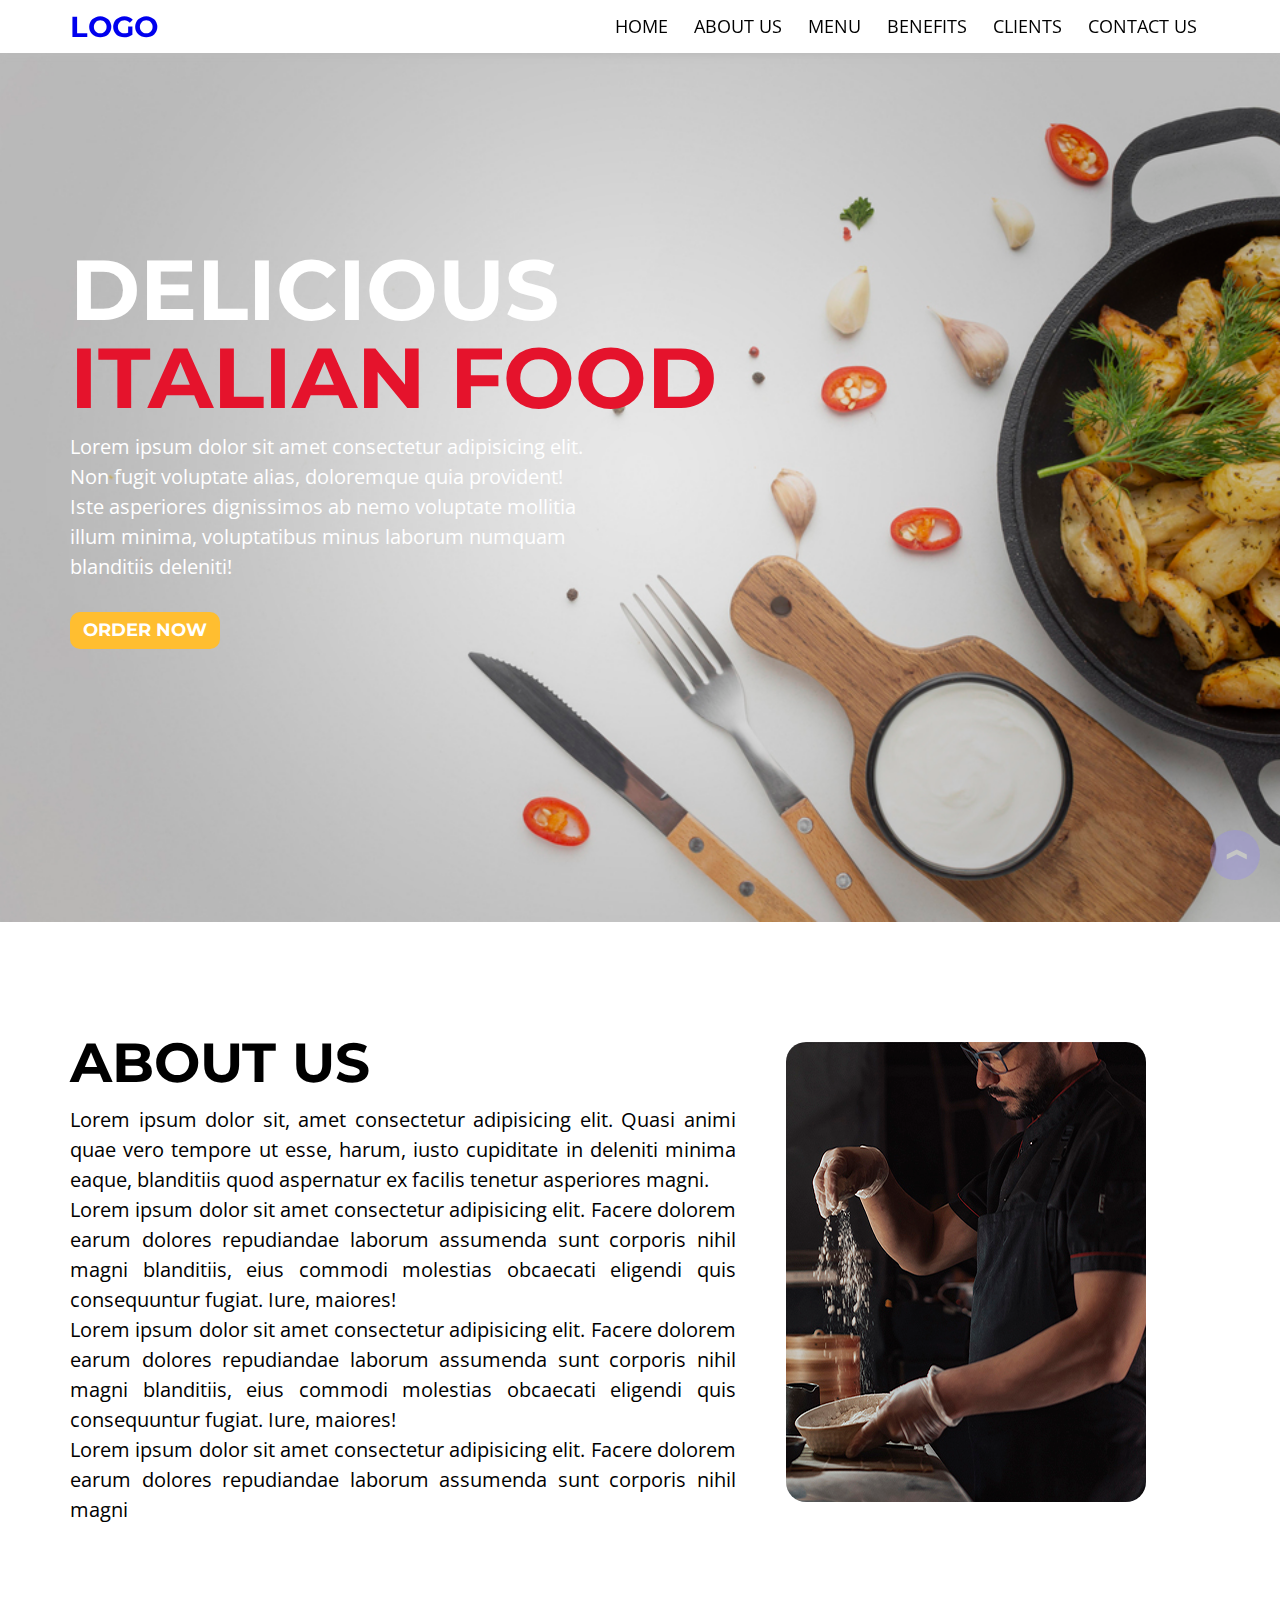
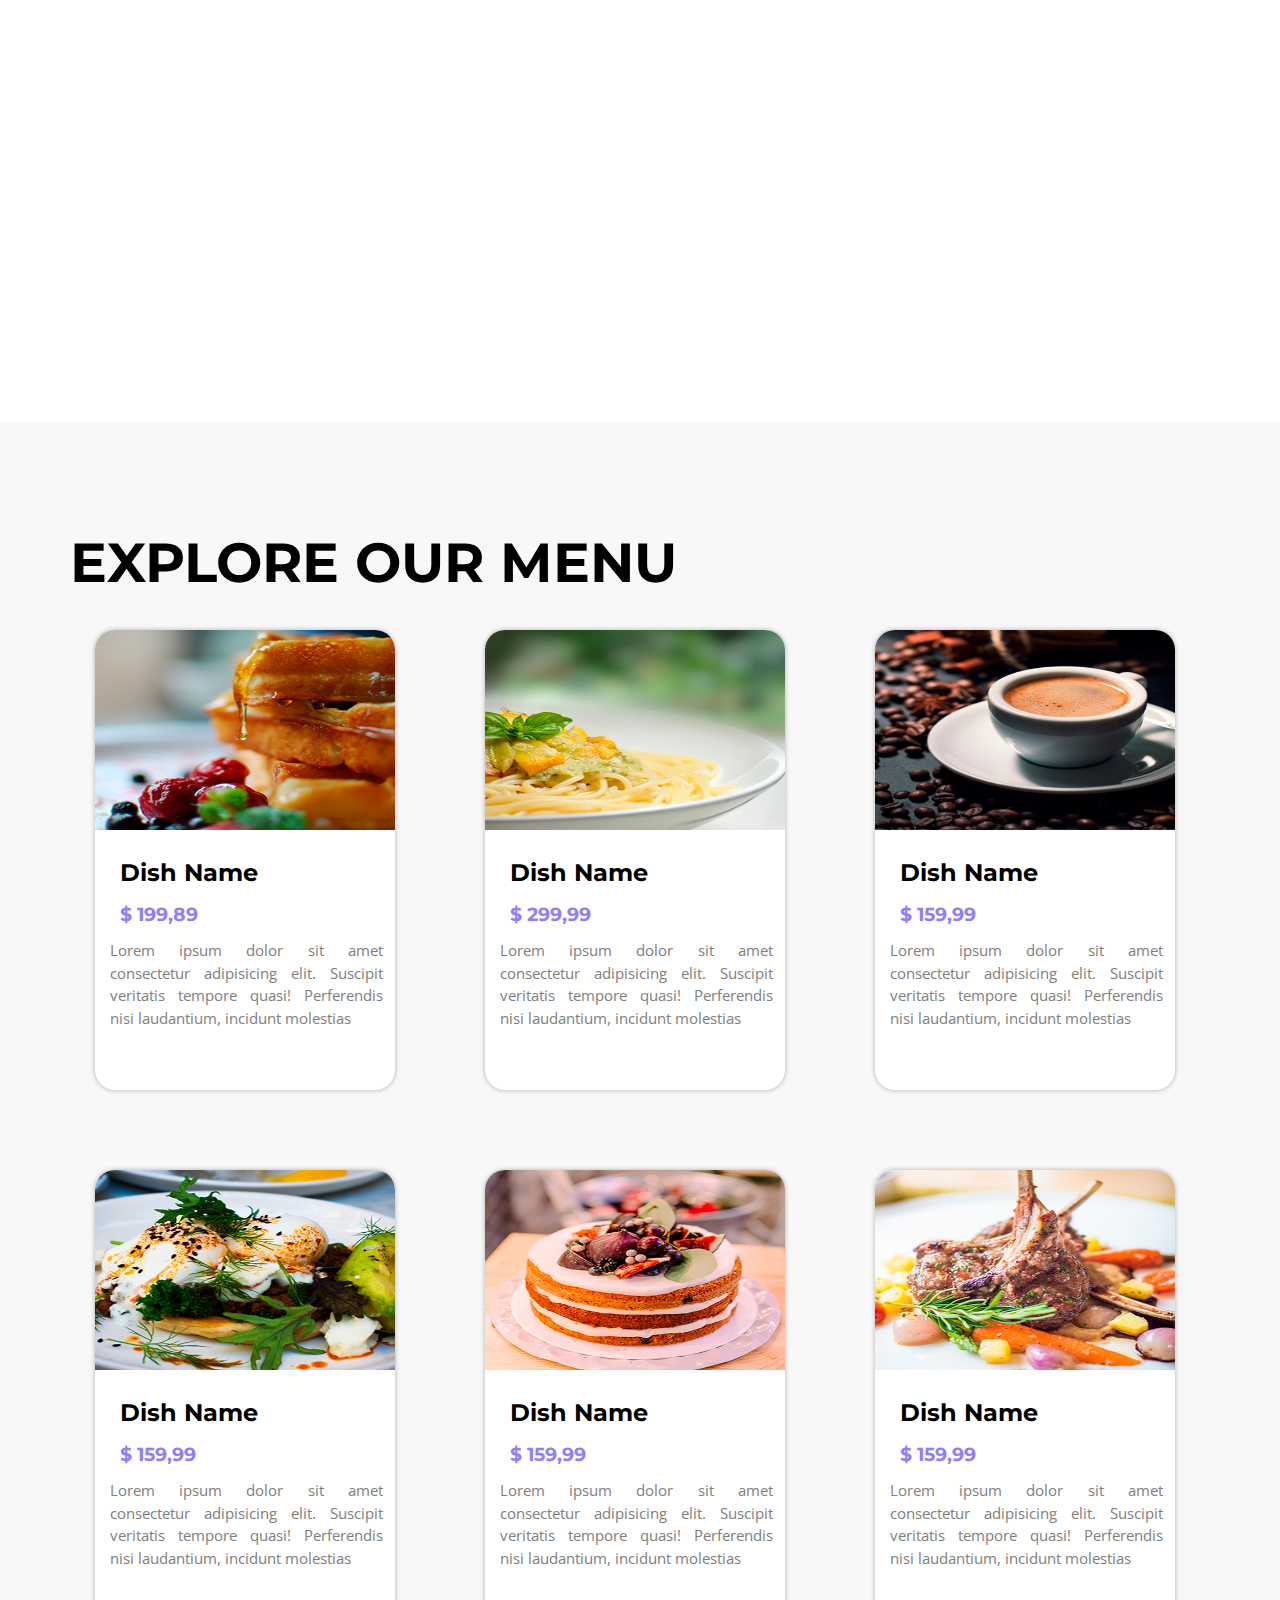
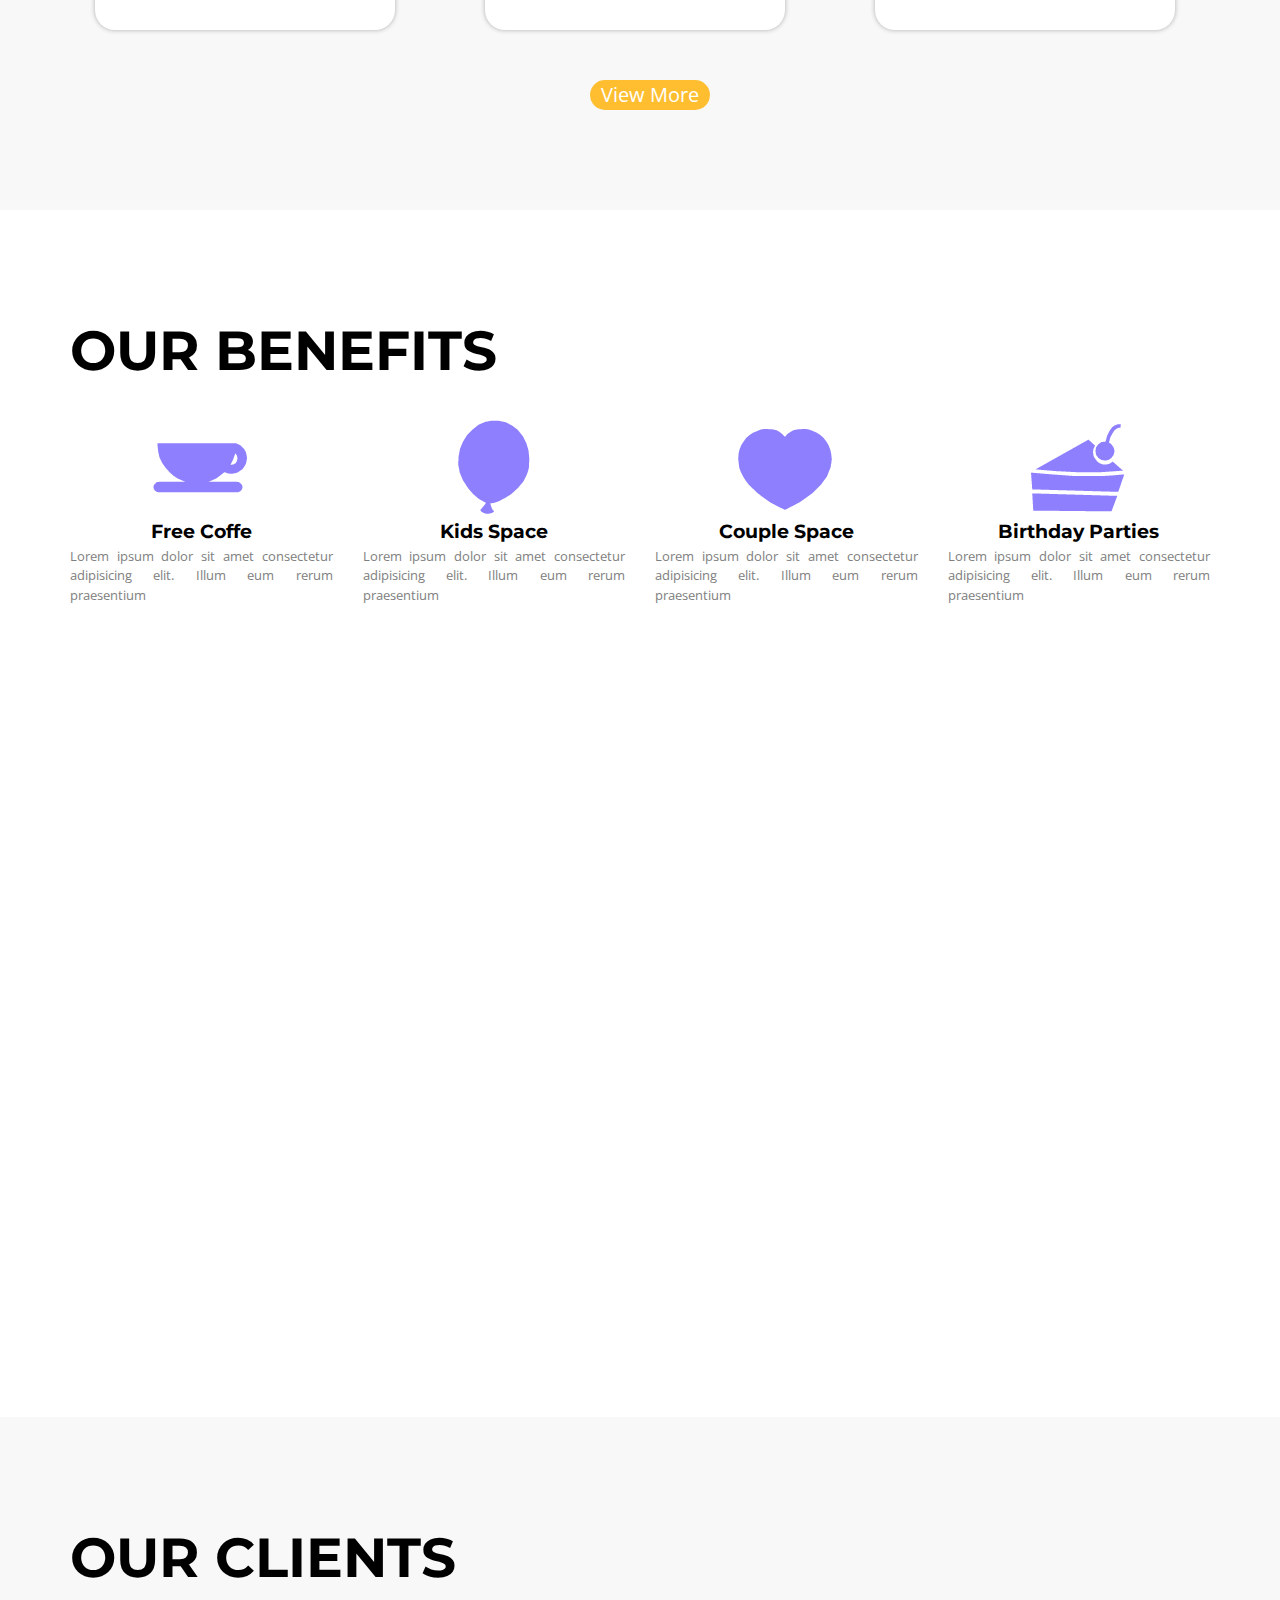
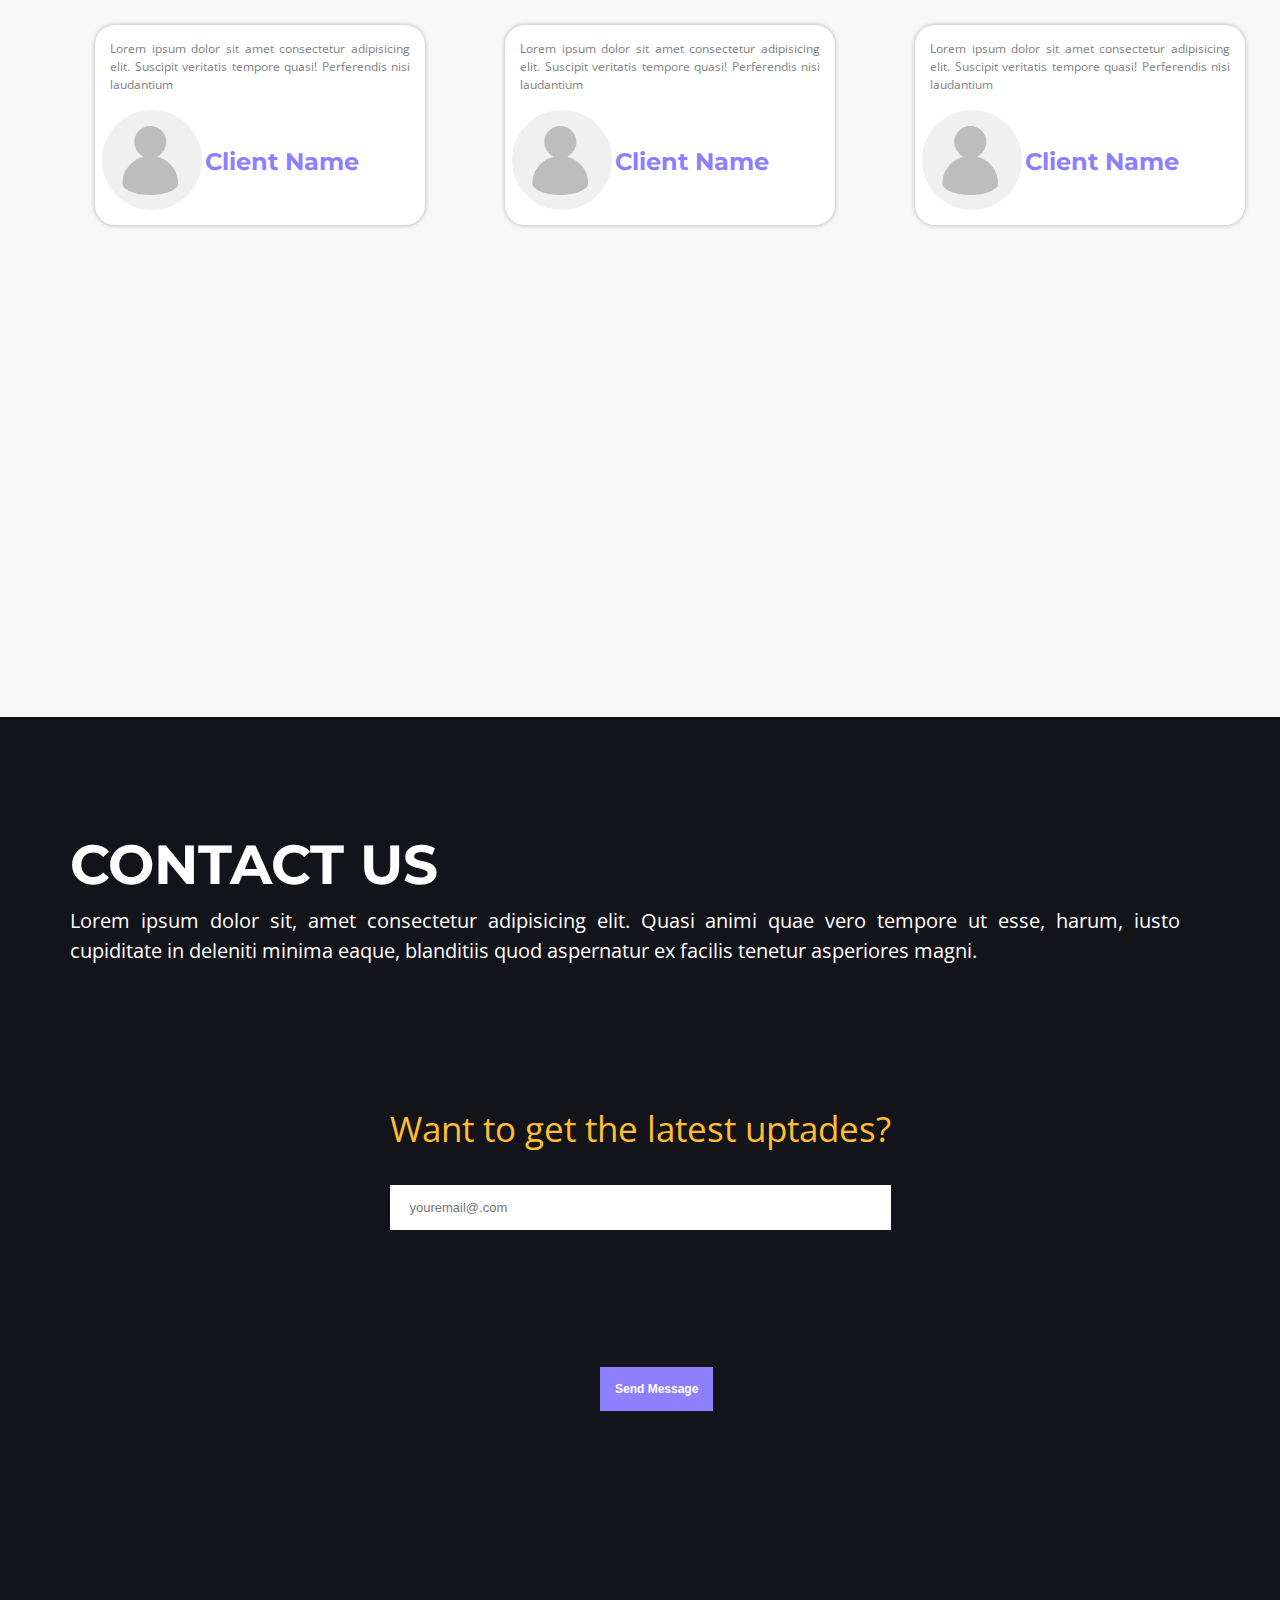
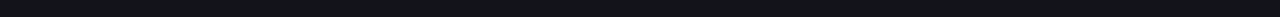
<file: index.html>
<!DOCTYPE html>
<html lang="en">
<head>
    <meta charset="UTF-8">
    <meta http-equiv="X-UA-Compatible" content="IE=edge">
    <meta name="viewport" content="width=device-width, initial-scale=1.0">
    <link rel="stylesheet" href="css/styles.css">
    <link rel="preconnect" href="https://fonts.gstatic.com" crossorigin>
    <link href="https://fonts.googleapis.com/css2?family=Montserrat:wght@900&family=Open+Sans:ital,wght@0,400;0,700;1,400&display=swap" rel="stylesheet">
    
    <title>Restaurant.com</title>
</head>
<body>

    <input id="close-menu" class="close-menu" type="checkbox" 
   aria-label="close menu" role="button">

    <label 
   class="close-menu-label" for="close-menu" title="close menu"></label>
   <div class="ajustmenu"></div>
    <aside class="menu  white-bg">
        
        <div class="menu-cont main-cont">
            
            <h1 onclick="getElementById('close-menu').checked = false;"><a href="#home">LOGO</a></h1>
            <nav>
                <ul onclick="getElementById('close-menu').checked = false;">
                    <li><a href="#home">HOME</a></li>
                    <li><a href="#aboutus">ABOUT US</a></li>
                    <li><a href="#menu">MENU</a></li>
                    <li><a href="#benef">BENEFITS</a></li>
                    <li><a href="#clients">CLIENTS</a></li>
                    <li><a href="#contactus">CONTACT US</a></li>
                </ul>
            </nav>
        </div>
    </aside>

    <div class="menu-space"></div>

    <section id="home" class="main-bg section">
        <div class="main-cont home-cont">
            <div class="home-text-cont">
                <h2>delicious</h2><h2 class="itacol">ITALIAN food</h2>
                <p>Lorem ipsum dolor sit amet consectetur adipisicing elit.<br> Non fugit voluptate alias, doloremque quia provident! <br>Iste asperiores dignissimos ab nemo voluptate mollitia <br> illum minima, voluptatibus minus laborum numquam <br> blanditiis  deleniti!</p>

                <h5 class="order">Order Now</h5>
            </div>
            
        </div>
       
    </section>

    <section id="aboutus" class="white-bg section">
        <div class="main-cont aboutus">
            <div class="about-text-cont grid-one-cont">
                <h2>About Us</h2>
                <p>Lorem ipsum dolor sit, amet consectetur adipisicing elit. Quasi animi quae vero tempore ut esse, harum, iusto cupiditate in deleniti minima eaque, blanditiis quod aspernatur ex facilis tenetur asperiores magni.</p>
                <p>Lorem ipsum dolor sit amet consectetur adipisicing elit. Facere dolorem earum dolores repudiandae laborum assumenda sunt corporis nihil magni blanditiis, eius commodi molestias obcaecati eligendi quis consequuntur fugiat. Iure, maiores!</p>
                <p>Lorem ipsum dolor sit amet consectetur adipisicing elit. Facere dolorem earum dolores repudiandae laborum assumenda sunt corporis nihil magni blanditiis, eius commodi molestias obcaecati eligendi quis consequuntur fugiat. Iure, maiores!</p>
                <p>Lorem ipsum dolor sit amet consectetur adipisicing elit. Facere dolorem earum dolores repudiandae laborum assumenda sunt corporis nihil magni</p>

            </div>

            <div class="about-img">
                <img src="imgs/aboutus2.jpg">
            </div>

        </div>
    </section>



    <section id="menu" class=" cinza-bg section">
        <div class="main-cont grid-one-cont">
            <h2 class="heading-menu">Explore our Menu</h2>

            <div class="grid">

                <div class="card card-1">

                    <div class="card-header">
                    <img src="imgs/cook7.jpg" class="card-img">
                    </div>
        
        
                    <div class="card-body">
                        <h3 class="card-local">Dish Name</h3>
                        <h2 class="card-price">$ 199,89</h2>
                        <p class="card-text">Lorem ipsum dolor sit amet consectetur adipisicing elit. Suscipit veritatis tempore quasi! Perferendis nisi laudantium, incidunt molestias</p>
                    </div>
                </div>
                
                <div class="card card-1">

                    <div class="card-header">
                    <img src="imgs/cook5.jpg" class="card-img">
                    </div>
        
        
                    <div class="card-body">
                        <h3 class="card-local">Dish Name</h3>
                        <h2 class="card-price">$ 299,99</h2>
                        <p class="card-text">Lorem ipsum dolor sit amet consectetur adipisicing elit. Suscipit veritatis tempore quasi! Perferendis nisi laudantium, incidunt molestias</p>
                    </div>
                </div>
                
                <div class="card card-1">

                    <div class="card-header">
                    <img src="imgs/cook12.jpg" class="card-img">
                    </div>
        
        
                    <div class="card-body">
                        <h3 class="card-local">Dish Name</h3>
                        <h2 class="card-price">$ 159,99</h2>
                        <p class="card-text">Lorem ipsum dolor sit amet consectetur adipisicing elit. Suscipit veritatis tempore quasi! Perferendis nisi laudantium, incidunt molestias</p>
                    </div>
                </div>

                <div class="card card-1">

                    <div class="card-header">
                    <img src="imgs/cook6.jpg" class="card-img">
                    </div>
        
        
                    <div class="card-body">
                        <h3 class="card-local">Dish Name</h3>
                        <h2 class="card-price">$ 159,99</h2>
                        <p class="card-text">Lorem ipsum dolor sit amet consectetur adipisicing elit. Suscipit veritatis tempore quasi! Perferendis nisi laudantium, incidunt molestias</p>
                    </div>
                </div>

                <div class="card card-1">

                    <div class="card-header">
                    <img src="imgs/cook10.jpg" class="card-img">
                    </div>
        
        
                    <div class="card-body">
                        <h3 class="card-local">Dish Name</h3>
                        <h2 class="card-price">$ 159,99</h2>
                        <p class="card-text">Lorem ipsum dolor sit amet consectetur adipisicing elit. Suscipit veritatis tempore quasi! Perferendis nisi laudantium, incidunt molestias</p>
                    </div>
                </div>

                <div class="card card-1">

                    <div class="card-header">
                    <img src="imgs/cook11.jpg" class="card-img">
                    </div>
        
        
                    <div class="card-body">
                        <h3 class="card-local">Dish Name</h3>
                        <h2 class="card-price">$ 159,99</h2>
                        <p class="card-text">Lorem ipsum dolor sit amet consectetur adipisicing elit. Suscipit veritatis tempore quasi! Perferendis nisi laudantium, incidunt molestias</p>
                    </div>
                </div>

            
              
            </div>
           
            <a href="menu.html"> <div class="view-more grid">View More</div></a>
            
        </div>
    </section>


    <section id="benef" class=" white-bg section">
        <div class="main-cont grid-one-cont">
            <h2 class="heading-benef">our Benefits</h2>

            <div class="benef">

                <div class="benef-img">
                    <img src="imgs/ca.png">
                    <h5 class="text-icon">Free Coffe</h5>
                    <p class="desc-icon">Lorem ipsum dolor sit amet consectetur adipisicing elit. Illum eum rerum praesentium </p>
                </div>

                <div class="benef-img">
                    <img src="imgs/ba.png">
                    <h5 class="text-icon">Kids Space</h5>
                    <p class="desc-icon">Lorem ipsum dolor sit amet consectetur adipisicing elit. Illum eum rerum praesentium </p>
                </div>

                <div class="benef-img">
                    <img src="imgs/zo.png">
                    <h5 class="text-icon">Couple Space</h5>
                    <p class="desc-icon">Lorem ipsum dolor sit amet consectetur adipisicing elit. Illum eum rerum praesentium </p>
                </div>

                <div class="benef-img">
                    <img src="imgs/cak.png">
                    <h5 class="text-icon">Birthday Parties</h5>
                    <p class="desc-icon">Lorem ipsum dolor sit amet consectetur adipisicing elit. Illum eum rerum praesentium </p>
                </div>
                    
            </div>
           
        </div>
    </section>

    <section id="clients" class=" cinza-bg section">
        <div class="main-cont grid-one-cont">
            <h2 class="heading-menu">our clients</h2>

            <div class="grid">

                <div class="cardi">
                    <div class="cardi-body">
                        <p class="cardi-text">Lorem ipsum dolor sit amet consectetur adipisicing elit. Suscipit veritatis tempore quasi! Perferendis nisi laudantium</p>
                    </div>

                    <div class="cardi-header">
                        <img src="imgs/user.jpg" class="card-user-img">
                        <h3 class="cardi-nome">Client Name</h3>
                    </div>           
                </div>
                <div class="cardi">
                    <div class="cardi-body">
                        <p class="cardi-text">Lorem ipsum dolor sit amet consectetur adipisicing elit. Suscipit veritatis tempore quasi! Perferendis nisi laudantium</p>
                    </div>

                    <div class="cardi-header">
                        <img src="imgs/user.jpg" class="card-user-img">
                        <h3 class="cardi-nome">Client Name</h3>
                    </div>           
                </div>
                <div class="cardi">
                    <div class="cardi-body">
                        <p class="cardi-text">Lorem ipsum dolor sit amet consectetur adipisicing elit. Suscipit veritatis tempore quasi! Perferendis nisi laudantium</p>
                    </div>

                    <div class="cardi-header">
                        <img src="imgs/user.jpg" class="card-user-img">
                        <h3 class="cardi-nome">Client Name</h3>
                    </div>           
                </div>

                
            </div>
           
        </div>
    </section>


    <section id="contactus" class="black-bg section">
        <div class="main-cont contact">
           
            <div class="contact-text-cont">
                <h2>Contact Us</h2>
                <p>Lorem ipsum dolor sit, amet consectetur adipisicing elit. Quasi animi quae vero tempore ut esse, harum, iusto cupiditate in deleniti minima eaque, blanditiis quod aspernatur ex facilis tenetur asperiores magni.</p>
            </div>

            

            <div class="contact-form">
                <fieldset class="form-grid">
                    
                    <div class="form-group">
                        <label for="email">Want to get the latest uptades?</label>
                        <input type="email" name="email" id="email" placeholder="youremail@.com">
                    </div>

                    
                </fieldset>
                    
                <div class="form-group full-width">
                    <button type="submit"><b>Send Message</b></button>
                    
                </div>
            </div>
           
        </div>
    </section>

    <a class="back-to-top" href="#">❱</a>
    
    
</body>
</html>
</file>
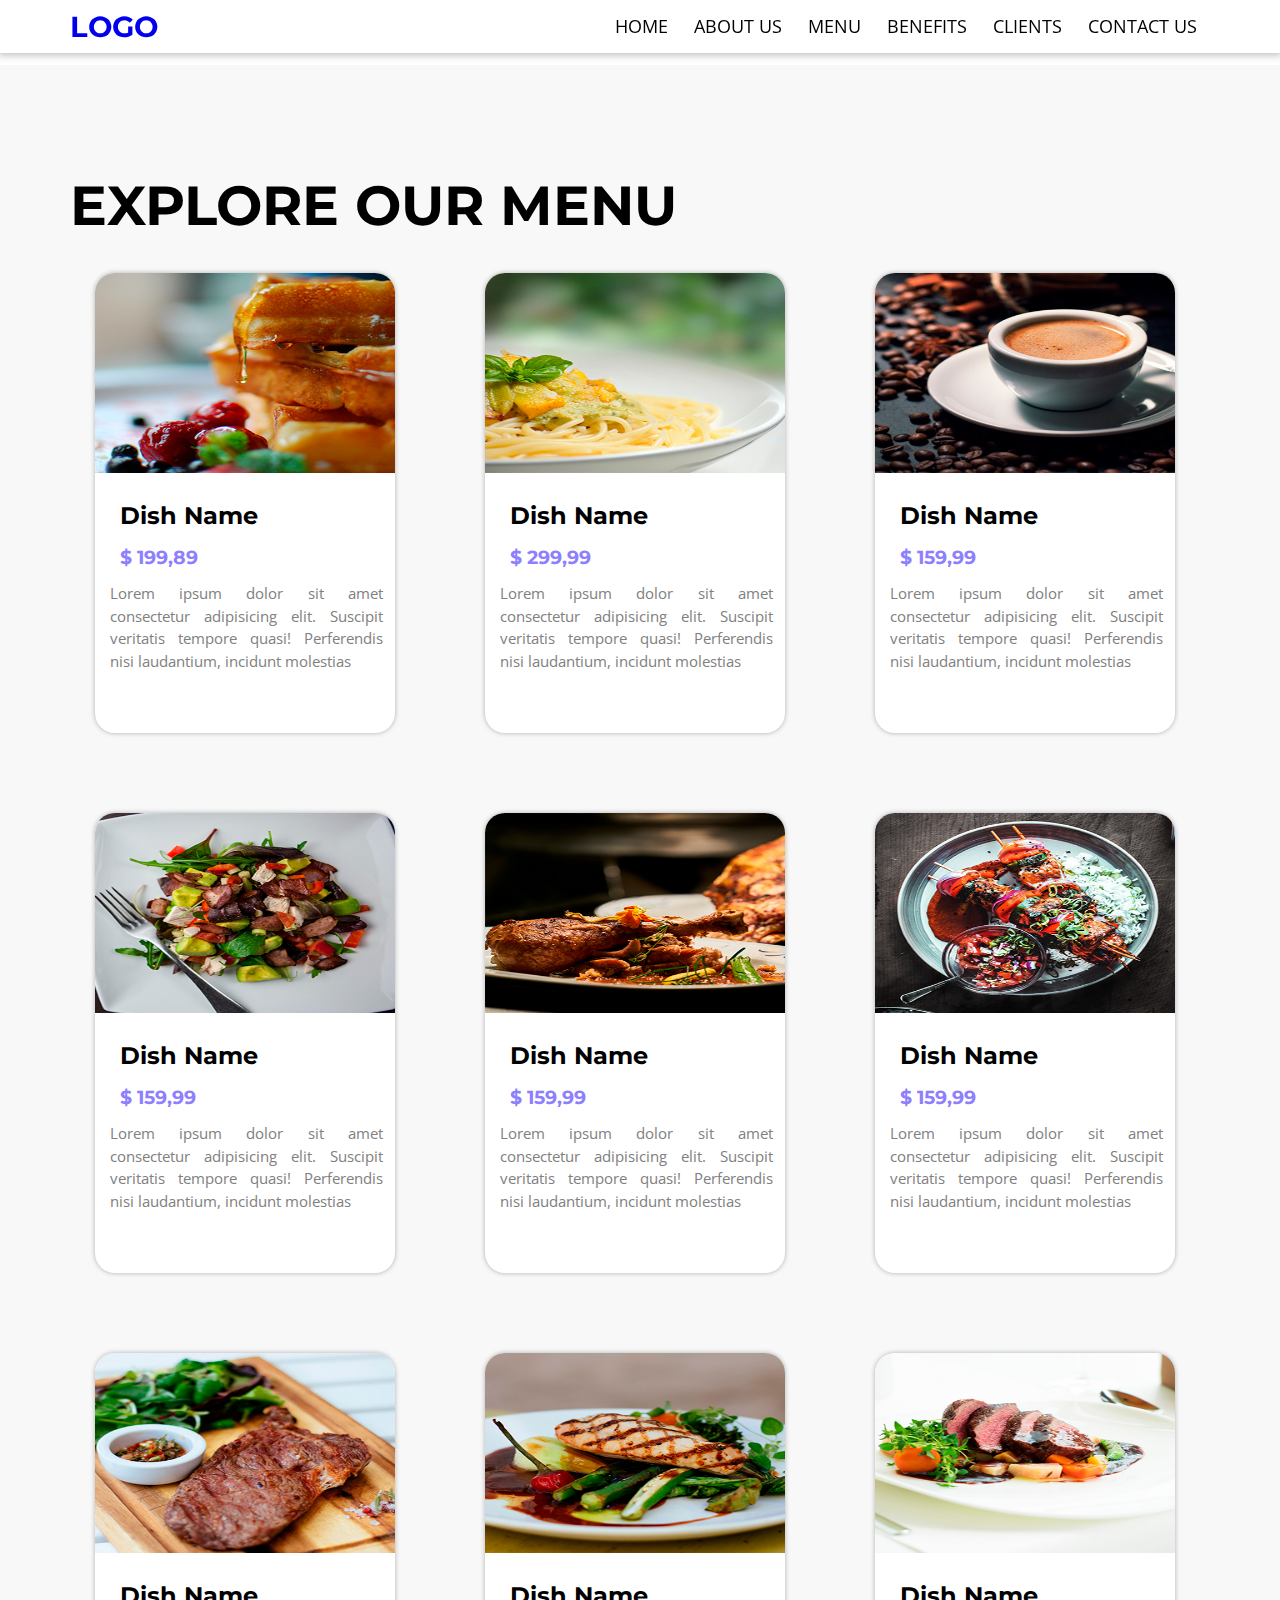
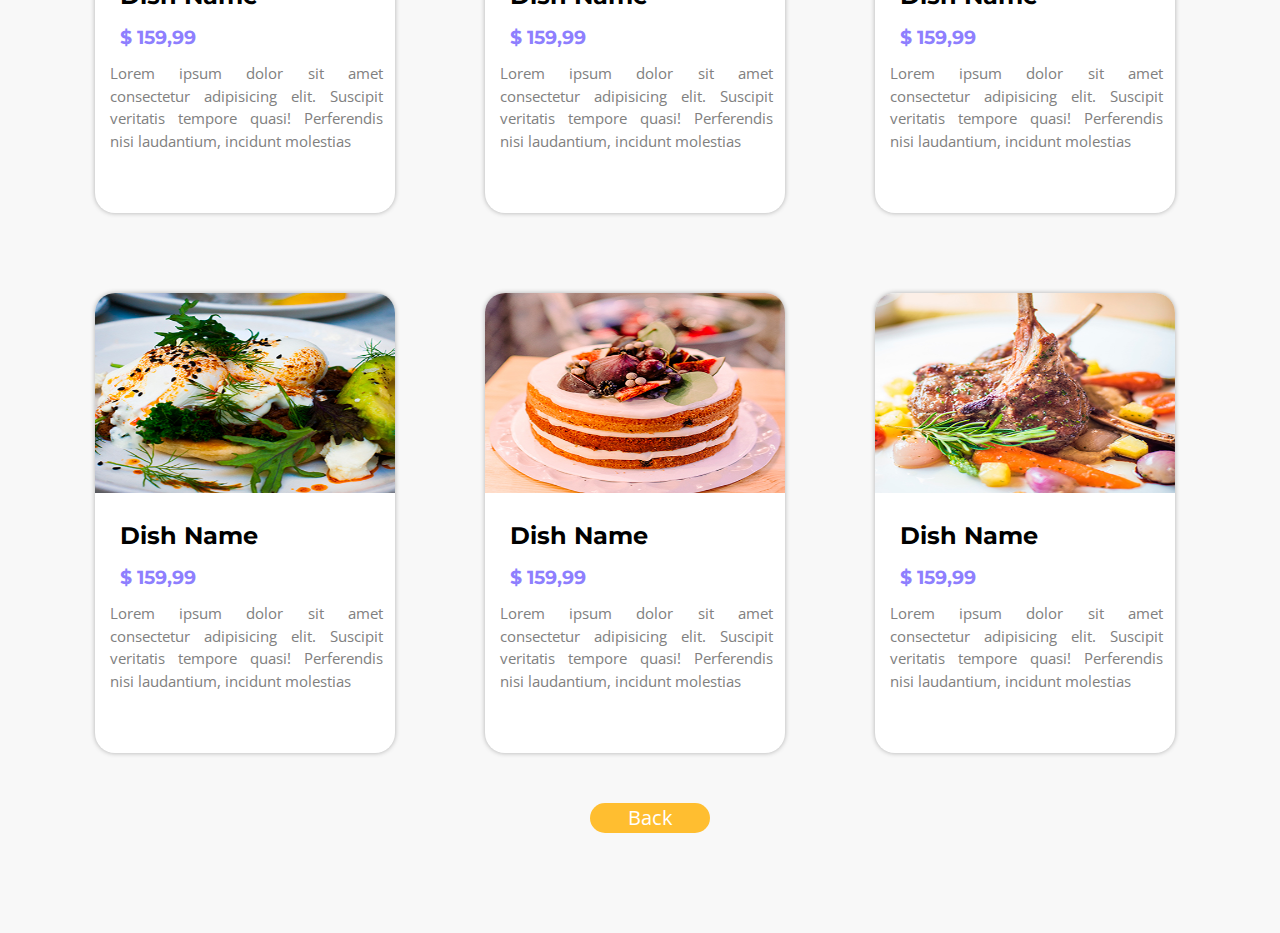
<file: menu.html>
<!DOCTYPE html>
<html lang="en">
<head>
    <meta charset="UTF-8">
    <meta http-equiv="X-UA-Compatible" content="IE=edge">
    <meta name="viewport" content="width=device-width, initial-scale=1.0">
    <link rel="stylesheet" href="css/styles.css">
    <link rel="preconnect" href="https://fonts.gstatic.com" crossorigin>
    <link href="https://fonts.googleapis.com/css2?family=Montserrat:wght@900&family=Open+Sans:ital,wght@0,400;0,700;1,400&display=swap" rel="stylesheet">
    
    <title>Restaurant.com</title>
</head>
<body>

    <input id="close-menu" class="close-menu" type="checkbox" 
   aria-label="close menu" role="button">

    <label 
   class="close-menu-label" for="close-menu" title="close menu"></label>
   <div class="ajustmenu"></div>
    <aside class="menu  white-bg">
        
        <div class="menu-cont main-cont">
            
            <h1 onclick="getElementById('close-menu').checked = false;"><a href="#home">LOGO</a></h1>
            <nav>
                <ul onclick="getElementById('close-menu').checked = false;">
                    <li><a href="#home">HOME</a></li>
                    <li><a href="#aboutus">ABOUT US</a></li>
                    <li><a href="#menu">MENU</a></li>
                    <li><a href="#benef">BENEFITS</a></li>
                    <li><a href="#clients">CLIENTS</a></li>
                    <li><a href="#contactus">CONTACT US</a></li>
                </ul>
            </nav>
        </div>
    </aside>


    <div class="menu-space"></div>

    
    <section class=" cinza-bg section">
        <div class="main-cont grid-one-cont">
            <h2 class="heading-menu">Explore our Menu</h2>

            <div class="grid">

                <div class="card card-1">

                    <div class="card-header">
                    <img src="imgs/cook7.jpg" class="card-img">
                    </div>
        
        
                    <div class="card-body">
                        <h3 class="card-local">Dish Name</h3>
                        <h2 class="card-price">$ 199,89</h2>
                        <p class="card-text">Lorem ipsum dolor sit amet consectetur adipisicing elit. Suscipit veritatis tempore quasi! Perferendis nisi laudantium, incidunt molestias</p>
                    </div>
                </div>
                
                <div class="card card-1">

                    <div class="card-header">
                    <img src="imgs/cook5.jpg" class="card-img">
                    </div>
        
        
                    <div class="card-body">
                        <h3 class="card-local">Dish Name</h3>
                        <h2 class="card-price">$ 299,99</h2>
                        <p class="card-text">Lorem ipsum dolor sit amet consectetur adipisicing elit. Suscipit veritatis tempore quasi! Perferendis nisi laudantium, incidunt molestias</p>
                    </div>
                </div>
                
                <div class="card card-1">

                    <div class="card-header">
                    <img src="imgs/cook12.jpg" class="card-img">
                    </div>
        
        
                    <div class="card-body">
                        <h3 class="card-local">Dish Name</h3>
                        <h2 class="card-price">$ 159,99</h2>
                        <p class="card-text">Lorem ipsum dolor sit amet consectetur adipisicing elit. Suscipit veritatis tempore quasi! Perferendis nisi laudantium, incidunt molestias</p>
                    </div>
                </div>

                <div class="card card-1">

                    <div class="card-header">
                    <img src="imgs/cook8.jpg" class="card-img">
                    </div>
        
        
                    <div class="card-body">
                        <h3 class="card-local">Dish Name</h3>
                        <h2 class="card-price">$ 159,99</h2>
                        <p class="card-text">Lorem ipsum dolor sit amet consectetur adipisicing elit. Suscipit veritatis tempore quasi! Perferendis nisi laudantium, incidunt molestias</p>
                    </div>
                </div>

                <div class="card card-1">

                    <div class="card-header">
                    <img src="imgs/cook9.jpg" class="card-img">
                    </div>
        
        
                    <div class="card-body">
                        <h3 class="card-local">Dish Name</h3>
                        <h2 class="card-price">$ 159,99</h2>
                        <p class="card-text">Lorem ipsum dolor sit amet consectetur adipisicing elit. Suscipit veritatis tempore quasi! Perferendis nisi laudantium, incidunt molestias</p>
                    </div>
                </div>

                <div class="card card-1">

                    <div class="card-header">
                    <img src="imgs/cook1.jpg" class="card-img">
                    </div>
        
        
                    <div class="card-body">
                        <h3 class="card-local">Dish Name</h3>
                        <h2 class="card-price">$ 159,99</h2>
                        <p class="card-text">Lorem ipsum dolor sit amet consectetur adipisicing elit. Suscipit veritatis tempore quasi! Perferendis nisi laudantium, incidunt molestias</p>
                    </div>
                </div>

                <div class="card card-1">

                    <div class="card-header">
                    <img src="imgs/cook2.1.jpg" class="card-img">
                    </div>
        
        
                    <div class="card-body">
                        <h3 class="card-local">Dish Name</h3>
                        <h2 class="card-price">$ 159,99</h2>
                        <p class="card-text">Lorem ipsum dolor sit amet consectetur adipisicing elit. Suscipit veritatis tempore quasi! Perferendis nisi laudantium, incidunt molestias</p>
                    </div>
                </div>

                <div class="card card-1">

                    <div class="card-header">
                    <img src="imgs/cook3.jpg" class="card-img">
                    </div>
        
        
                    <div class="card-body">
                        <h3 class="card-local">Dish Name</h3>
                        <h2 class="card-price">$ 159,99</h2>
                        <p class="card-text">Lorem ipsum dolor sit amet consectetur adipisicing elit. Suscipit veritatis tempore quasi! Perferendis nisi laudantium, incidunt molestias</p>
                    </div>
                </div>

                <div class="card card-1">

                    <div class="card-header">
                    <img src="imgs/cook4.jpg" class="card-img">
                    </div>
        
        
                    <div class="card-body">
                        <h3 class="card-local">Dish Name</h3>
                        <h2 class="card-price">$ 159,99</h2>
                        <p class="card-text">Lorem ipsum dolor sit amet consectetur adipisicing elit. Suscipit veritatis tempore quasi! Perferendis nisi laudantium, incidunt molestias</p>
                    </div>
                </div>

                <div class="card card-1">

                    <div class="card-header">
                    <img src="imgs/cook6.jpg" class="card-img">
                    </div>
        
        
                    <div class="card-body">
                        <h3 class="card-local">Dish Name</h3>
                        <h2 class="card-price">$ 159,99</h2>
                        <p class="card-text">Lorem ipsum dolor sit amet consectetur adipisicing elit. Suscipit veritatis tempore quasi! Perferendis nisi laudantium, incidunt molestias</p>
                    </div>
                </div>

                <div class="card card-1">

                    <div class="card-header">
                    <img src="imgs/cook10.jpg" class="card-img">
                    </div>
        
        
                    <div class="card-body">
                        <h3 class="card-local">Dish Name</h3>
                        <h2 class="card-price">$ 159,99</h2>
                        <p class="card-text">Lorem ipsum dolor sit amet consectetur adipisicing elit. Suscipit veritatis tempore quasi! Perferendis nisi laudantium, incidunt molestias</p>
                    </div>
                </div>

                <div class="card card-1">

                    <div class="card-header">
                    <img src="imgs/cook11.jpg" class="card-img">
                    </div>
        
        
                    <div class="card-body">
                        <h3 class="card-local">Dish Name</h3>
                        <h2 class="card-price">$ 159,99</h2>
                        <p class="card-text">Lorem ipsum dolor sit amet consectetur adipisicing elit. Suscipit veritatis tempore quasi! Perferendis nisi laudantium, incidunt molestias</p>
                    </div>
                </div>

            
                
            
        
            </div>
           
            <a href="index.html"> <div class="view-more grid">Back</div></a>
        </div>
    </section>

   
    
</body>
</html>
</file>
<file: css/styles.css>
*{
    margin: 0;
    padding: 0;
    box-sizing: border-box;

}

:root{
    --white: #fff;
    --primary-color: #000;
    --gap:3rem;
    --ver:#e5132c;
    --purpl:#8e7ffe;
}

html{
    font-size: 62.5%;
    scroll-behavior: smooth;    
}

body{
    font-family: 'Open Sans', sans-serif;
    font-size: 2rem;
    color: var(--primary-color);
    line-height: 1.5 ;
    
}
h1,h2,h3,h4,h5,h6{
    font-family: 'Montserrat', sans-serif;
}
h1{
    font-size: 6rem;
    text-transform: uppercase;
}
h2{
    font-size: 5.5rem; 
    text-transform: uppercase;   
}
h3{
    font-size: 5rem; 
}
h4{
    font-size: 4.5rem;
}
h5{
    font-size: 4rem;
}
h6{
    font-size: 3.5rem;
}

a{
    text-decoration: none;
}

p{
    text-align: justify; 
}

.main-cont{
    margin: 0 auto;
    max-width: 120rem;
    padding: 10rem var(--gap);
}

.main-bg{
    background-image: url('../imgs/cookbg.jpg');
    background-size: cover;
    background-position: center;
    margin-top: -43px;
    width: 100%;
    max-width: 100%;
    color: var(--white);
   
}

.white-bg{
    background: var(--white);
    color: var(--primary-color);

}
.cinza-bg{
    background: rgba(247, 247, 247, 0.918);
    color: var(--primary-color);
}

.black-bg{
    background: #13131a;
    color: var(--white);
}
.section{
    min-height: 100vh;
}

.menu-space{
    height: 6.5rem;
}

.menu{
    background: var(--white);
   /* border-bottom: 0.5rem solid #000;*/
    box-shadow: 0 0 0.8rem 0.2rem rgb(187, 187, 187);
    left: 0;
    right: 0;
    top: 0;
    width: 100%;
    position: fixed;
    z-index: 1;
}
.menu-cont{
    display: flex;
    justify-content: space-between;
    align-items: center;
    padding-top: 0;
    padding-bottom: 0;
    
}

.menu ul {
    list-style: none;
    display: flex;
}

.menu ul li a{
  display: block;
  color: var(--primary-color);  
  padding: 1.3rem;
  font-size: 1.8rem;
  position: relative;
}
.menu ul li a::after{
    content: ' ';
    position: absolute;
    bottom: 1rem;
    left: 50%;
    width: 0;
    height: 0.2rem;
    background: #ffbe30;
    transition: all 300ms ease-in-out;
}
.menu ul li a:hover::after{
   left: 25%;
   width: 50%;
}

.menu h1{
    font-size: 2.9rem;
}

.home-cont{
    display: grid;
    position: relative;
    grid-template-columns: 1.5fr;
    min-height: 100vh;
    gap: var(--gap);
    flex-flow: column nowrap;

}

.home-text-cont{
    display: flex;
    justify-content: center;
    flex-flow: column nowrap;
    margin-top: -40px;
}
.home-text-cont h2{
    font-size: 8.5rem;
    margin-bottom: 2rem;
    line-height: 0.8;
    text-transform: uppercase;
    flex-flow: column nowrap;
}

.home-text-cont p{
    flex-flow: column nowrap;
}

.itacol{
    color: var(--ver);
    flex-flow: column nowrap;
    
}
.order{
    text-align: center;
    text-transform: uppercase;
    font-size: 1.8rem;
    margin-top: 30px;
    background: #ffbe30;
    padding: 0.5rem;
    border-radius: 1rem;
    max-width: 15rem; 
    cursor: pointer;  
}
.order:hover{
    background:#ffcb5a;
    color: var(--white);
    transition: all 300ms ease-in-out;

}
.aboutus{
    display: grid;
    grid-template-columns: 1.5fr 1fr;
    position: relative;
    min-height: 100vh;
    gap: var(--gap);
    flex-direction: column;
    flex-wrap: nowrap;
}

.about-img img{
    margin-top: auto;
    margin-left: 20px;
    margin-top: 20px;
    border-radius: 20px;   
    
}

.grid-one-cont{
    min-height: 100vh;
    flex-direction: column wrap;
    justify-content: center;
}

.grid{
    display: grid;
    grid-template-columns: repeat(3,1fr);
    gap: var(--gap);
    
}
.card  {
  width: 300px;
  height: 460px;
  margin: 25px;
  background-color: #fff;
  border-radius: 20px;
  overflow: hidden;
  box-shadow: 0px 0px 5px rgba(0,0, 0, 0.3);
  transition: 0.3s;
}

.card-body h3{
    font-size: 2.4rem;
}
.card-body h2{
    font-size: 1.9rem;
}
.card-body p{
    font-size: 1.5rem;
}

.card-header{
    width: 100%;
    height: 200px;
    overflow: hidden;
}

.card-img{
    min-width: 100%;
    width: auto;
    height: 100%;
}

.card-body{
    height: 170px;
    padding: 15px;
    text-align: center;

}

.card-local{
    font-size: 16px;
    margin: 10px;
    text-align: left;
   
}

.card-price{
    font-size: 32px;
    margin: 10px ;
    text-align: left;
    color: purple;
    color: #8e7ffe;
}
.card-text{
    display: grid;
    grid-template-columns: 1fr 1.2fr ;
    font-size: 12px;
    width: 60rem;
    margin: 0 auto;
    color: gray;
}

.card:hover{
    transform: scale3d(1.1, 1.1, 1);
    cursor: pointer;
}

.view-more{
    display: grid;
    grid-template-columns: 1fr;
    justify-items: center;
    background-color: #ffbe30;
    max-width: 120px;
    margin-left: 520px;
    margin-top: 25px;
    border-radius: 20px;
    cursor: pointer;
    color: var(--white);
    
}

.view-more:hover{
    background:#ffcb5a;
    color: var(--white);
    transition: all 300ms ease-in-out;
}

.benef{
    display: grid;
    grid-template-columns: repeat(4,1fr);
    position: relative;
    min-height: 100vh;
    gap: var(--gap);
}

.text-icon{
    font-size: 1.9rem;
    text-align: center;
    margin-top:-7px;
    flex-direction: column;
    flex-wrap: nowrap;
}

.benef-img img{
   margin-left: 80px;
   
}
.desc-icon{
    font-size: 1.3rem;
    color: gray;
}

.heading-benef{
    margin-bottom: 25px;
}


.cardi  {
    width: 330px;
    height: 200px;
    margin: 25px;
    background-color: #fff;
    border-radius: 20px;
    overflow: hidden;
    box-shadow: 0px 0px 5px rgba(0,0, 0, 0.3);
    transition: 0.3s;
  }
  
  .cardi-body h3{
      font-size: 2.4rem;
  }
  .card-body h2{
      font-size: 1.9rem;
  }
  .card-body p{
      font-size: 1.5rem;
  }
  
  .cardi-header{
    display: flex;
    justify-content: space-around;
   align-items: flex-end;
      width: 100%;
      height: 155px;
      margin-left: -30px;
      margin-top: -10px;
      
  }
  
  .card-user-img{
    width: 100px;
    height: 100px;
    border-radius: 100%;
    margin: 10px;
    margin-top: -40px;
}


  
  .cardi-body{
      height: 50px;
      padding: 15px;
      
  
  }
  
  .cardi-nome{
      font-size: 2.4rem;
      margin: 10px;
      text-align: left;
      margin-left: -60px;
      margin-bottom: 40px; 
      color: var(--purpl);  
  }
  

  .cardi-text{
      display: grid;
      grid-template-columns: 1fr 1fr ;
      font-size: 12px;
      width: 60rem;     
      color: gray;
  }
  
  .cardi:hover{
      transform: scale3d(1.1, 1.1, 1);
      cursor: pointer;
  }

 
  .contact {
    display: grid;
    grid-template-columns: 1fr ;
    position: relative;
    min-height: 100vh;
    gap: var(--gap);
}


.contact-text-cont{
    display: flex;
    flex-direction: column;
    flex-wrap: nowrap;
    justify-content: center;
    margin-top: -100px;
}

.contact-form{
    grid-column: span 2;
    
}

.contact-form , .form-grid{
    border: none;
    display: flex;
    flex-direction: row;
    flex-wrap: wrap;
    gap: var(--gap);
    justify-content: center;
}


.form-group{
    flex: 1 1 320px;
}
 .form-group label{
    display: flex;
    margin-bottom: 3rem;
    font-size: 3.5rem;
    color: #ffbe30;
}

.form-group input{
    
    border: none;
    font-size: 1.3rem;
    width: 100%;
    padding: 1.5rem 2rem;
    background: var(--white);
    outline: none;
    
}


body .full-width{
    width: 100%;
    flex: 1 1 100%;
}

.form-group button{  
    display: flex;
    padding: 1.5rem;
    font-size: 1.2rem;
    background: var(--purpl);
    border: none;
    color: var(--white);
    cursor: pointer;
    transition: all 300ms ease-in-out;   
    margin-left: 53rem;

}

.form-group button:hover{
    background: var(--white);
    color: var(--primary-color);
}

.back-to-top{
    position: fixed;
    display: flex;
    width: 5rem;
    height: 5rem;
    border-radius: 50%;
    bottom: 2rem;
    right: 2rem;
    justify-content: center;
    align-items: center;
    background: var(--purpl);
    transform: rotate(-90deg);
    color: var(--white);
    opacity: 29%;
}

.back-to-top:hover{
    opacity: 100%;
}


/*.home-cont , .grid , .aboutus , .benef , .contact */
.close-menu{
    display: none;
 }
@media(max-width: 800px){
   
   .home-cont , .aboutus , .grid , .benef , .form-grid  {
    grid-template-columns: 1fr;
     width: 100%;
     margin: 0 auto;
   }


   body{
    width: fit-content;
}

   .main-bg{
    background-image: url('../imgs/cfin.jpg');
    background-size: cover;
    background-position: center;
    margin-top: -49px;
    width: 100%;
    max-width: 100%;
    color: var(--white);
   
    }

    .ajustmenu{
        background: var(--white);
       /* border-bottom: 0.5rem solid #000;*/
       box-shadow: 0 0 0.8rem 0.2rem rgb(187, 187, 187);
        left: 0;
        right: 0;
        top: 0;
        width: 100%;
        height: 40px;
        position: fixed;
        z-index: 1;
    }

    .home-text-cont h2 , p {
        margin-left: -2rem;
        scale: 90%;
    }


    .view-more {
        display: flex;
        justify-content: center;
        justify-items: center;
        color: #fff;
        background-attachment: fixed;
    }


    .benef-img img{
        display: flex;
        margin-left: 38%;
        
    }

    .cardi-text{
        display: grid;
        grid-template-columns: 1fr 1fr ;
        font-size: 12px;
        width: 60rem;     
        color: gray;
    }
    
    .cardi-text{
        display: grid;
        grid-template-columns: 1fr 1fr ;
        font-size: 10px;
        margin-left: -5px;
        width: 60rem;     
        color: gray;
    }
    
    .form-group button{  
        padding: 1.5rem;
        font-size: 1.2rem;
        background: var(--purpl);
        border: none;
        color: var(--white);
        cursor: pointer;
        margin-left: -0.3rem;
        transition: all 300ms ease-in-out;      
    }

    .form-group label{
        
        margin-bottom: 1rem;
        font-size: 2.5rem;
        color: #ffbe30;
        flex-direction: column nowrap;
     }

     body .full-width{
        width: auto;
        flex: 1 1 50%;
    }

  .menu{
    bottom: 0;
    text-align: center;
  }
  .menu-cont, .menu-cont ul {
    flex-direction: column;
    justify-content: center;
    
  }
  
  .form-group input{
    
    border: none;
    font-size: 1.3rem;
    width: 50%;
    padding: 1.5rem 2rem;
    background: var(--white);
    outline: none;
    
}
  .menu-cont{
    height: 100vh;
  }
 
  .menu{
    display: none;
  }
 
  .close-menu-label::after{
    content: '≡';
    position: fixed;
    z-index: 2;
    top: -0.0001rem;
    right:2rem;
    /*background: var(--primary-color);*/
    color: gray;
    font-size: 3rem;
    line-height: 3rem;
    height: 3rem;
    text-align: center;
    padding: 0.5rem;
    cursor: pointer;
  }
  /* ×*/
  .close-menu:checked~.menu{
    display: block;
  }
  .close-menu:checked~.close-menu-label::after {
    content: '×';
  }
  .menu-spacing{
    display: none;
  }
 }
</file>
